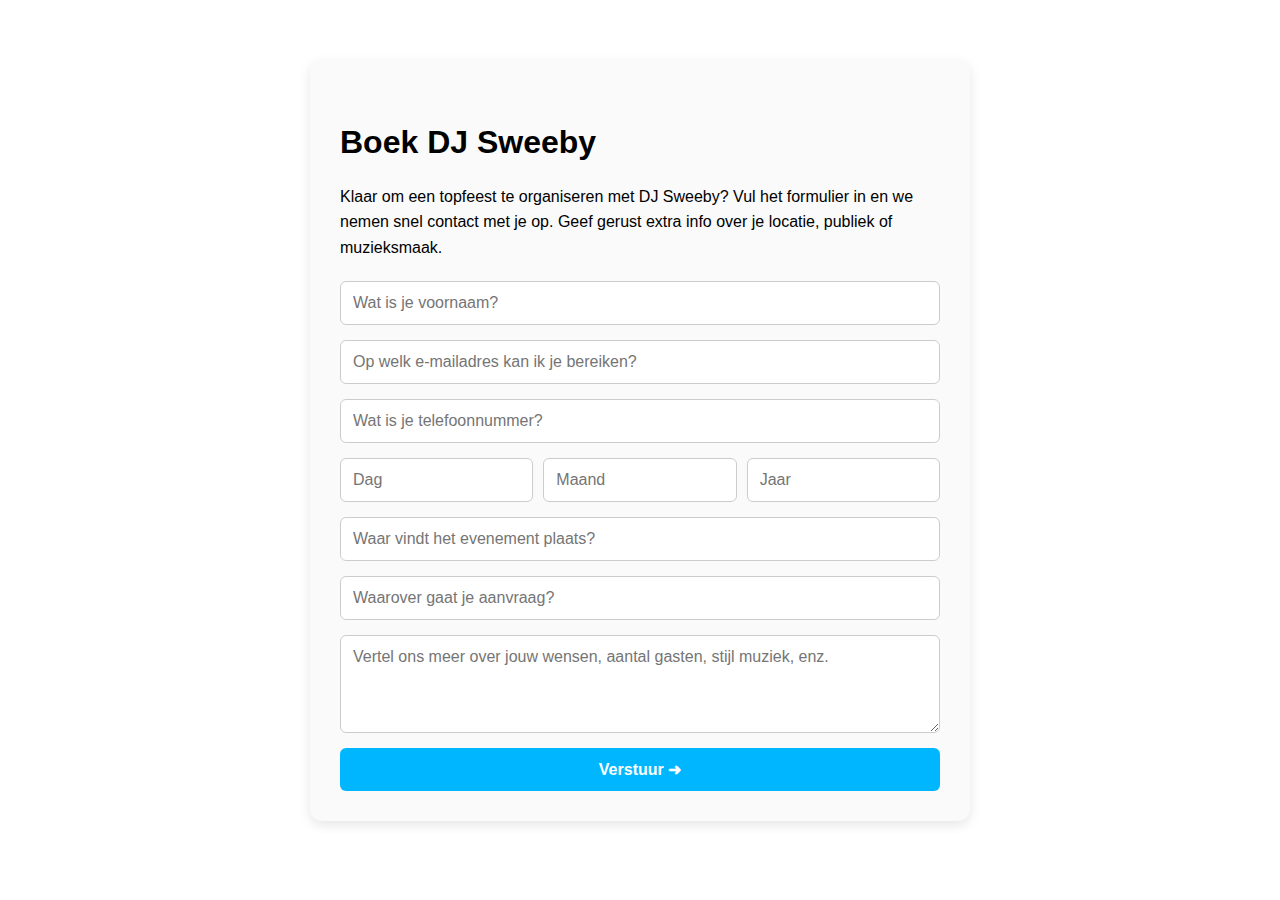
<file: contact.html>
<!DOCTYPE html>
<html lang="nl">
<head>
  <meta charset="UTF-8">
  <meta name="viewport" content="width=device-width, initial-scale=1.0">
  <title>Contact | DJ Sweeby</title>
  <link rel="stylesheet" href="style.css">
</head>
<body>
  <div class="container">
    <h2>Boek DJ Sweeby</h2>
    <p>Klaar om een topfeest te organiseren met DJ Sweeby? Vul het formulier in en we nemen snel contact met je op. Geef gerust extra info over je locatie, publiek of muzieksmaak.</p>

    <form action="https://formspree.io/f/xnnvvbzv" method="POST">
      <input type="text" name="voornaam" placeholder="Wat is je voornaam?" required>
      <input type="email" name="email" placeholder="Op welk e-mailadres kan ik je bereiken?" required>
      <input type="tel" name="telefoon" placeholder="Wat is je telefoonnummer?" required>

      <div class="row-3">
        <input type="text" name="dag" placeholder="Dag" required>
        <input type="text" name="maand" placeholder="Maand" required>
        <input type="text" name="jaar" placeholder="Jaar" required>
      </div>

      <input type="text" name="locatie" placeholder="Waar vindt het evenement plaats?">
      <input type="text" name="onderwerp" placeholder="Waarover gaat je aanvraag?">
      <textarea name="bericht" placeholder="Vertel ons meer over jouw wensen, aantal gasten, stijl muziek, enz." rows="4"></textarea>

      <button type="submit">Verstuur ➜</button>
    </form>
  </div>
</body>
</html>
</file>
<file: style.css>
/* Algemene stijl */
body {
  margin: 0;
  font-family: 'Segoe UI', sans-serif;
  background-color: #fff;
  color: #000000;
  line-height: 1.6;
}

/* Navigatiebalk */
nav {
  background-color: #111;
  padding: 12px 40px;
  display: flex;
  align-items: center;
  justify-content: space-between;
  position: sticky;
  top: 0;
  z-index: 1000;
}

.gallery {
  padding: 60px 20px;
  max-width: 1200px;
  margin: auto;
}

.gallery h2 {
  text-align: center;
  font-size: 2rem;
  margin-bottom: 30px;
}

.gallery-images {
  display: flex;
  flex-wrap: wrap;
  gap: 20px;
  justify-content: center;
}

.gallery-item {
  flex: 1 1 280px;
  max-width: 300px;
  border-radius: 10px;
  overflow: hidden;
  box-shadow: 0 4px 10px rgba(0, 0, 0, 0.1);
  transition: transform 0.3s ease;
}

.footer {
  background-color: #111;
  color: #fff;
  padding: 30px 20px 10px;
  font-size: 0.95rem;
  text-align: center;
}

.footer-content.centered {
  max-width: 800px;
  margin: auto;
  display: flex;
  flex-direction: column;
  align-items: center;
  gap: 12px;
}

.footer-logo {
  width: 100px;
  height: auto;
}

.footer-info {
  margin: 0;
  font-size: 1rem;
}

.footer-social {
  display: flex;
  gap: 20px;
  font-size: 1.2rem;
}

.footer-social a {
  color: white;
  transition: transform 0.3s, color 0.3s;
}

.footer-social a:hover {
  color: #4fc3f7;
  transform: scale(1.1);
}

.footer-bottom {
  margin-top: 20px;
  font-size: 0.8rem;
  color: #ccc;
}

.footer-social {
  display: flex;
  gap: 16px;
  justify-content: center;
  margin-top: 12px;
}

.footer-social a img {
  width: 24px;
  height: 24px;
  filter: brightness(0) invert(1); /* witte kleur op donkere achtergrond */
  transition: transform 0.3s ease, filter 0.3s ease;
}

.footer-social a:hover img {
  transform: scale(1.1);
  filter: brightness(0) invert(0.6); /* lichte kleurverandering bij hover */
}




.gallery-item img {
  width: 100%;
  height: auto;
  display: block;
  border-radius: 10px;
}

.gallery-item:hover {
  transform: scale(1.03);
}


.nav-left {
  display: flex;
  align-items: center;
  gap: 10px;
}

.nav-left img {
  height: 40px;
}

.nav-left span {
  color: #fff;
  font-weight: 600;
  font-size: 1.3rem;
}

.nav-center {
  display: flex;
  gap: 24px;
}

.nav-center a {
  color: #fff;
  font-weight: bold;
  text-decoration: none;
  transition: color 0.3s;
}

.nav-center a:hover {
  color: #e91e63;
}

.nav-right .btn {
  background: #4fc3f7;
  color: #111;
  padding: 10px 20px;
  border: none;
  border-radius: 6px;
  font-weight: bold;
  cursor: pointer;
  text-decoration: none;
  transition: background 0.3s;
}

.nav-right .btn:hover {
  background: #03a9f4;
}

/* Intro sectie */
.intro-section {
  display: flex;
  align-items: center;
  justify-content: center;
  flex-wrap: wrap;
  gap: 40px;
  padding: 80px 20px;
  max-width: 1200px;
  margin: auto;
}

.intro-text {
  max-width: 500px;
}

.intro-text h2 {
  font-size: 2.2rem;
  font-weight: bold;
  margin-bottom: 20px;
}

.intro-text p {
  font-size: 1rem;
  margin-bottom: 20px;
}

.intro-text .btn {
  background: #7b1fa2;
  color: #fff;
  border: none;
  padding: 10px 20px;
  border-radius: 6px;
  text-decoration: none;
  font-weight: bold;
  transition: background 0.3s;
}

.intro-text .btn:hover {
  background: #6a1b9a;
}

.intro-image img {
  max-width: 100%;
  height: auto;
  border-radius: 10px;
  width: 100%;
  max-width: 400px;
}

/* Over sectie */
.about-section {
  display: flex;
  align-items: center;
  justify-content: center;
  flex-wrap: wrap-reverse;
  gap: 40px;
  padding: 60px 20px;
  max-width: 1200px;
  margin: auto;
}

.about-text {
  max-width: 600px;
}

.about-text h2 {
  font-size: 2rem;
  font-weight: bold;
  margin-bottom: 20px;
}

.about-text p {
  font-size: 1rem;
  margin-bottom: 20px;
}

.about-image img {
  max-width: 100%;
  height: auto;
  border-radius: 10px;
  width: 100%;
  max-width: 400px;
}

/* Footer */
footer {
  text-align: center;
  padding: 20px;
  background-color: #111;
  color: white;
}

/* Lijst */
ul li {
  margin-bottom: 10px;
}

/* iFrames */
iframe {
  border-radius: 12px;
  box-shadow: 0 4px 12px rgba(0,0,0,0.2);
}

/* Contactformulier */
.container {
  max-width: 600px;
  margin: 60px auto;
  padding: 30px;
  background-color: #fafafa;
  border-radius: 12px;
  box-shadow: 0 4px 12px rgba(0, 0, 0, 0.1);
}

.container h2 {
  font-size: 2rem;
  margin-bottom: 10px;
}

.container p {
  font-size: 1rem;
  margin-bottom: 20px;
}

form {
  display: flex;
  flex-direction: column;
  gap: 15px;
}

input,
textarea {
  padding: 12px;
  border: 1px solid #ccc;
  border-radius: 6px;
  font-size: 1rem;
  font-family: inherit;
  transition: border-color 0.3s, box-shadow 0.3s;
}

input:focus,
textarea:focus {
  border-color: #00b7ff;
  box-shadow: 0 0 5px rgba(0, 183, 255, 0.4);
  outline: none;
}

.row-3 {
  display: flex;
  gap: 10px;
  flex-wrap: wrap;
}

.row-3 input {
  flex: 1 1 100px;
  min-width: 80px;
}

/* Verstuurknop */
button[type="submit"] {
  background-color: #00b7ff;
  color: #fff;
  padding: 12px;
  font-size: 1rem;
  border: none;
  border-radius: 6px;
  font-weight: bold;
  cursor: pointer;
  transition: background 0.3s;
}

button[type="submit"]:hover {
  background-color: #0099cc;
}
</file>
